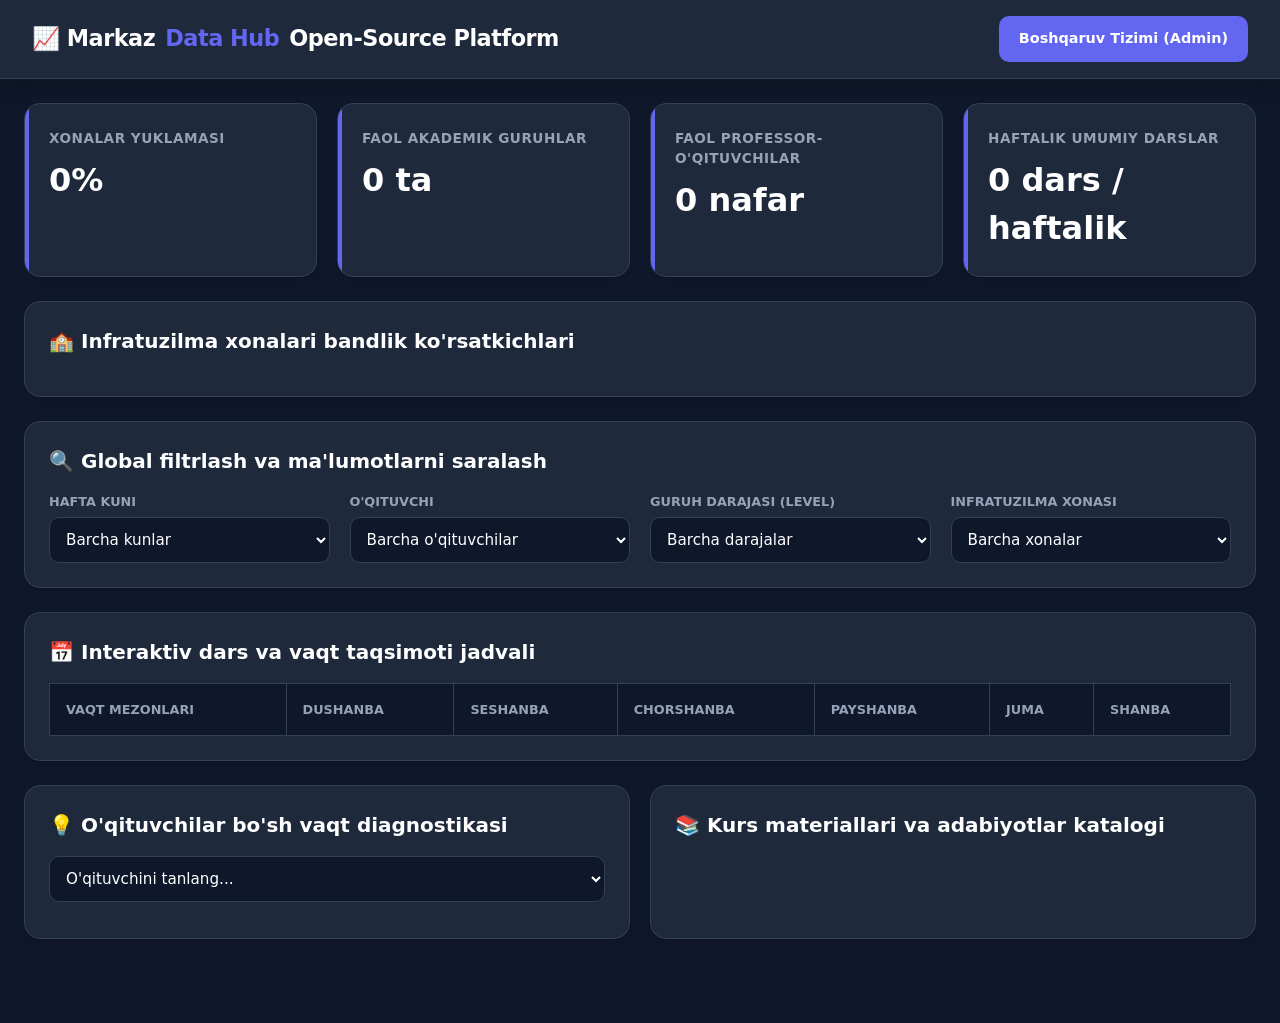
<file: index.html>
<!DOCTYPE html>
<html lang="uz">
<head>
  <meta charset="UTF-8">
  <meta name="viewport" content="width=device-width, initial-scale=1.0">
  <title>O'quv Markazi Analitika Hub</title>
  <link rel="stylesheet" href="style.css">
</head>
<body>
  <header class="navbar">
    <div class="brand">📈 Markaz <span>Data Hub</span> <div class="badge-os">Open-Source Platform</div></div>
    <a href="admin.html" class="btn btn-primary">Boshqaruv Tizimi (Admin)</a>
  </header>

  <main class="container">
    <!-- Analytical Pulse Counter Matrix -->
    <section class="grid grid-4" id="metric-pulse-row">
      <div class="card stat-card"><h3>Xonalar Yuklamasi</h3><p id="stat-occupancy">0%</p></div>
      <div class="card stat-card"><h3>Faol Akademik Guruhlar</h3><p id="stat-groups">0 ta</p></div>
      <div class="card stat-card"><h3>Faol Professor-O'qituvchilar</h3><p id="stat-teachers">0 nafar</p></div>
      <div class="card stat-card"><h3>Haftalik Umumiy Darslar</h3><p id="stat-lessons">0 ta</p></div>
    </section>

    <!-- Visual Infrastructure Heat Matrix -->
    <section class="card">
      <h2>🏫 Infratuzilma xonalari bandlik ko'rsatkichlari</h2>
      <div id="occupancy-container" class="grid grid-3"></div>
    </section>

    <!-- High-Performance Global Filter Core -->
    <section class="card">
      <h2>🔍 Global filtrlash va ma'lumotlarni saralash</h2>
      <div class="grid grid-4">
        <div>
          <label>Hafta Kuni</label>
          <select id="filter-day">
            <option value="">Barcha kunlar</option>
            <option value="Dushanba">Dushanba</option>
            <option value="Seshanba">Seshanba</option>
            <option value="Chorshanba">Chorshanba</option>
            <option value="Payshanba">Payshanba</option>
            <option value="Juma">Juma</option>
            <option value="Shanba">Shanba</option>
          </select>
        </div>
        <div>
          <label>O'qituvchi</label>
          <select id="filter-teacher"><option value="">Barcha o'qituvchilar</option></select>
        </div>
        <div>
          <label>Guruh Darajasi (Level)</label>
          <select id="filter-level">
            <option value="">Barcha darajalar</option>
            <option value="Beginner">Beginner</option>
            <option value="Elementary">Elementary</option>
            <option value="Pre-Intermediate">Pre-Intermediate</option>
            <option value="Intermediate">Intermediate</option>
            <option value="Advanced">Advanced</option>
            <option value="IELTS">IELTS</option>
            <option value="CEFR">CEFR</option>
          </select>
        </div>
        <div>
          <label>Infratuzilma Xonasi</label>
          <select id="filter-room-table"><option value="">Barcha xonalar</option></select>
        </div>
      </div>
    </section>

    <!-- Schedule Matrix Rendering Channel -->
    <section class="card text-scroll">
      <h2>📅 Interaktiv dars va vaqt taqsimoti jadvali</h2>
      <table>
        <thead><tr id="table-header"></tr></thead>
        <tbody id="table-body"></tbody>
      </table>
    </section>

    <!-- Side Intelligence Blocks -->
    <section class="grid grid-2">
      <div class="card">
        <h2>💡 O'qituvchilar bo'sh vaqt diagnostikasi</h2>
        <div style="margin-bottom: 12px;">
          <select id="free-teacher-select"><option value="">O'qituvchini tanlang...</option></select>
        </div>
        <div id="free-slots-output" style="display:flex; flex-direction:column; gap:8px;"></div>
      </div>

      <div class="card">
        <h2>📚 Kurs materiallari va adabiyotlar katalogi</h2>
        <ul id="groups-list" class="list-group"></ul>
      </div>
    </section>
  </main>

  <script src="script.js"></script>
</body>
</html>
</file>
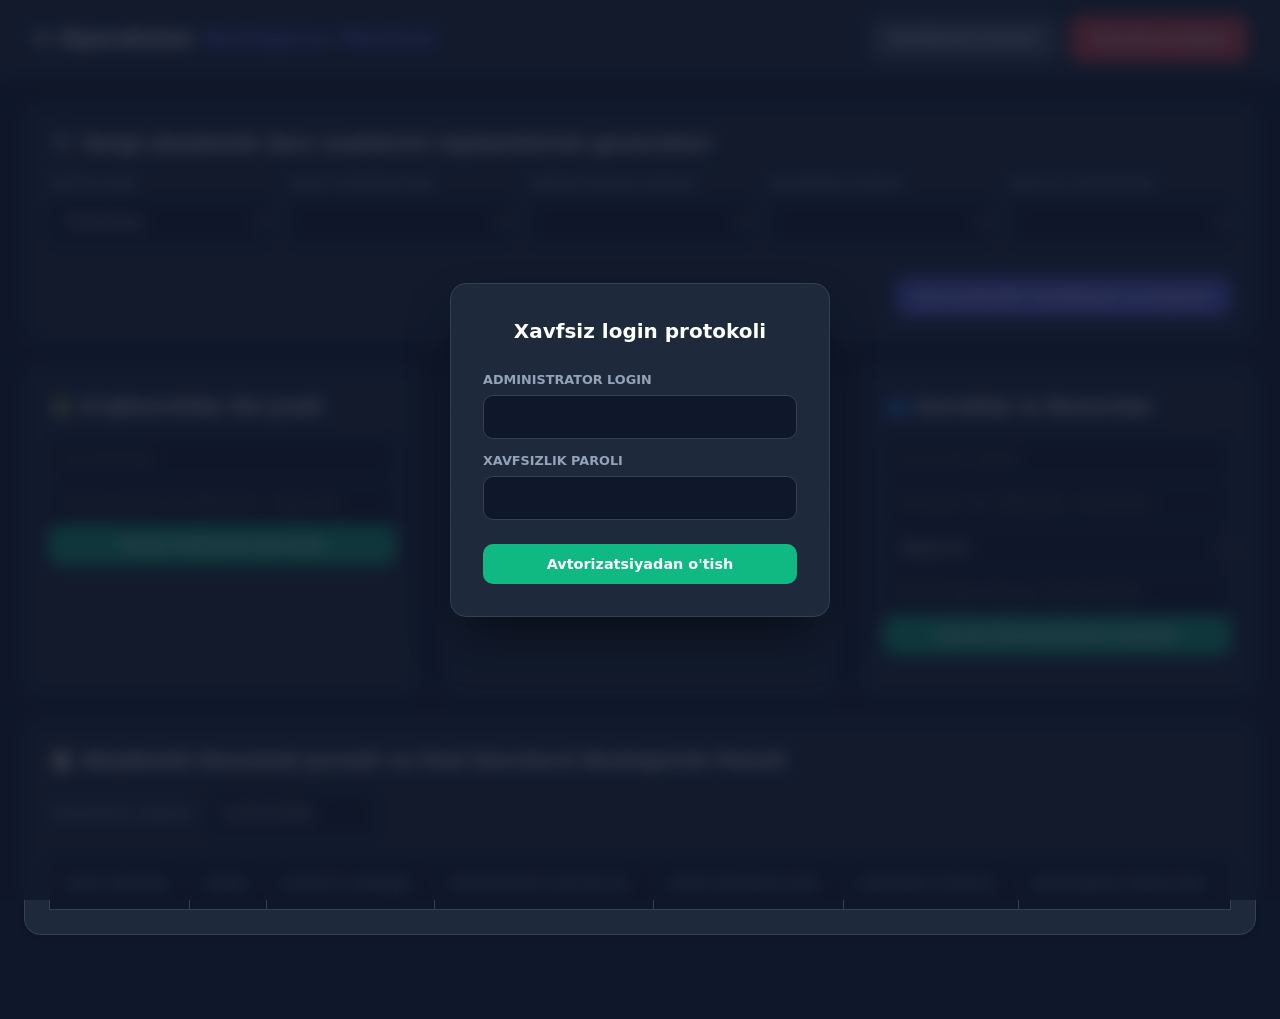
<file: admin.html>
<!DOCTYPE html>
<html lang="uz">
<head>
  <meta charset="UTF-8">
  <meta name="viewport" content="width=device-width, initial-scale=1.0">
  <title>Tizim Operatsion Boshqaruvi</title>
  <link rel="stylesheet" href="style.css">
</head>
<body>
  <!-- Gatekeeper Authorization Overlay Component -->
  <div id="login-overlay" class="modal-backdrop">
    <div class="card auth-card">
      <h2 style="justify-content:center; margin-bottom:24px;">Xavfsiz login protokoli</h2>
      <div id="login-error" class="alert alert-danger" style="display:none;"></div>
      <form id="login-form" class="flex-stack">
        <div>
          <label>Administrator Login</label>
          <input type="text" id="username" required autocomplete="username">
        </div>
        <div style="margin-top:12px;">
          <label>Xavfsizlik Paroli</label>
          <input type="password" id="password" required autocomplete="current-password">
        </div>
        <button type="submit" class="btn btn-success btn-block" style="margin-top:24px;">Avtorizatsiyadan o'tish</button>
      </form>
    </div>
  </div>

  <header class="navbar">
    <div class="brand">⚙️ Operatsion <span>Boshqaruv Markazi</span></div>
    <div style="display:flex; gap:12px;">
      <a href="index.html" class="btn" style="background:#475569; color:#fff;">Dashboard Oynasi</a>
      <button id="logout-btn" class="btn btn-danger">Tizimdan Chiqish</button>
    </div>
  </header>

  <main class="container">
    <!-- Live Booking Core Engine Component -->
    <section class="card">
      <h2>🛠️ Yangi akademik dars soatlarini rejalashtirish generatori</h2>
      <form id="lesson-form" class="grid grid-5 align-end">
        <div>
          <label>Hafta Kuni</label>
          <select id="lesson-day" required>
            <option value="Dushanba">Dushanba</option>
            <option value="Seshanba">Seshanba</option>
            <option value="Chorshanba">Chorshanba</option>
            <option value="Payshanba">Payshanba</option>
            <option value="Juma">Juma</option>
            <option value="Shanba">Shanba</option>
          </select>
        </div>
        <div><label>Vaqt Strategiyasi</label><select id="lesson-slot" required></select></div>
        <div><label>Infratuzilma Xonasi</label><select id="lesson-room" required></select></div>
        <div><label>Akademik Guruh</label><select id="lesson-group" required></select></div>
        <div><label>Mas'ul O'qituvchi</label><select id="lesson-teacher" required></select></div>
        <div style="grid-column: span 5; text-align: right; margin-top: 12px;">
          <button type="submit" class="btn btn-primary">Dars Jadvalini Tasdiqlash va Saqlash</button>
        </div>
      </form>
    </section>

    <!-- Entity Resource Creation Sub-Matrix -->
    <div class="grid grid-3">
      <div class="card">
        <h2>👨‍🏫 O'qituvchilar Ro'yxati</h2>
        <form id="teacher-form" class="flex-stack" style="margin-bottom:16px;">
          <input type="text" id="teacher-name" placeholder="Ism Familiya" required>
          <input type="text" id="teacher-lang" placeholder="Mutaxassislik tili (Masalan: Ingliz tili)" required>
          <button type="submit" class="btn btn-success btn-block">Yangi O'qituvchi Qo'shish</button>
        </form>
        <ul id="admin-teachers-list" class="list-group"></ul>
      </div>

      <div class="card">
        <h2>🏫 Xonalar Ko'rinishi</h2>
        <form id="room-form" class="flex-stack" style="margin-bottom:16px;">
          <input type="text" id="room-name" placeholder="Xona belgisi yoki raqami" required>
          <button type="submit" class="btn btn-success btn-block">Yangi Xona Yaratish</button>
        </form>
        <ul id="admin-rooms-list" class="list-group"></ul>
      </div>

      <div class="card">
        <h2>👥 Guruhlar & Resurslar</h2>
        <form id="group-form" class="flex-stack" style="margin-bottom:16px;">
          <input type="text" id="group-name" placeholder="Guruh ID / Nomi" required>
          <input type="text" id="group-type" placeholder="Yo'nalish turi (Masalan: Intensive)" required>
          <select id="group-level" required>
            <option value="Beginner">Beginner</option>
            <option value="Elementary">Elementary</option>
            <option value="Pre-Intermediate">Pre-Intermediate</option>
            <option value="Intermediate">Intermediate</option>
            <option value="Advanced">Advanced</option>
            <option value="IELTS">IELTS</option>
            <option value="CEFR">CEFR</option>
          </select>
          <input type="text" id="group-book" placeholder="Biriktirilgan Resurs Darslik Kitob" required>
          <button type="submit" class="btn btn-success btn-block">Guruh Ma'lumotlarini Saqlash</button>
        </form>
        <ul id="admin-groups-list" class="list-group"></ul>
      </div>
    </div>

    <!-- Attendance Operational Engine Register Matrix -->
    <section class="card text-scroll">
      <h2>📋 Akademik Davomat Jurnali va Faol Darslarni Boshqarish Paneli</h2>
      <div style="margin-bottom:20px; display:flex; align-items:center; gap:12px;">
        <label style="margin-bottom:0;">Tekshiruv Sanasi:</label>
        <input type="date" id="attendance-date" style="width:auto; max-width:240px;">
      </div>
      <table>
        <thead>
          <tr>
            <th>Vaqt Mezoni</th>
            <th>Xona</th>
            <th>Guruh & Daraja</th>
            <th>Professor-O'qituvchi</th>
            <th>Kurs Materiallari</th>
            <th>Davomat Statusi</th>
            <th>Boshqaruv Amallari</th>
          </tr>
        </thead>
        <tbody id="admin-lessons-table"></tbody>
      </table>
    </section>
  </main>
  <script src="admin.js"></script>
</body>
</html>
</file>
<file: style.css>
:root {
  --bg: #0f172a;
  --surface: #1e293b;
  --surface-hover: #334155;
  --text: #f8fafc;
  --text-muted: #94a3b8;
  --brand: #6366f1;
  --brand-light: rgba(99, 102, 241, 0.15);
  --success: #10b981;
  --danger: #ef4444;
  --border: #334155;
  --radius-lg: 16px;
  --radius-md: 10px;
  --font: system-ui, -apple-system, BlinkMacSystemFont, "Segoe UI", Roboto, sans-serif;
}

* { box-sizing: border-box; margin: 0; padding: 0; font-family: var(--font); }
body { background: var(--bg); color: var(--text); padding-bottom: 60px; line-height: 1.5; }
.container { max-width: 1440px; margin: 0 auto; padding: 24px; display: flex; flex-direction: column; gap: 24px; }

.navbar { background: var(--surface); padding: 16px 32px; display: flex; justify-content: space-between; align-items: center; border-bottom: 1px solid var(--border); box-shadow: 0 4px 20px rgba(0,0,0,0.2); }
.brand { font-size: 1.4rem; font-weight: 800; color: #fff; display: flex; align-items: center; gap: 10px; letter-spacing: -0.5px; }
.brand span { color: var(--brand); }

.card { background: var(--surface); padding: 24px; border-radius: var(--radius-lg); border: 1px solid var(--border); box-shadow: 0 4px 6px -1px rgba(0,0,0,0.1); }
.card h2 { font-size: 1.25rem; font-weight: 700; margin-bottom: 16px; color: #fff; display: flex; align-items: center; gap: 8px; }

.grid { display: grid; gap: 20px; }
.grid-2 { grid-template-columns: repeat(auto-fit, minmax(320px, 1fr)); }
.grid-3 { grid-template-columns: repeat(auto-fit, minmax(280px, 1fr)); }
.grid-4 { grid-template-columns: repeat(auto-fit, minmax(240px, 1fr)); }
.grid-5 { grid-template-columns: repeat(auto-fit, minmax(180px, 1fr)); }
.align-end { align-items: flex-end; }

.stat-card { text-align: left; position: relative; overflow: hidden; }
.stat-card h3 { font-size: 0.85rem; text-transform: uppercase; letter-spacing: 0.5px; color: var(--text-muted); }
.stat-card p { font-size: 2rem; font-weight: 800; color: #fff; margin-top: 8px; }
.stat-card::before { content: ''; position: absolute; top: 0; left: 0; width: 4px; height: 100%; background: var(--brand); }

label { font-size: 0.8rem; font-weight: 700; color: var(--text-muted); margin-bottom: 6px; display: block; text-transform: uppercase; }
input, select { width: 100%; padding: 12px; background: #0f172a; border: 1px solid var(--border); border-radius: var(--radius-md); color: #fff; font-size: 0.95rem; transition: all 0.2s ease; }
input:focus, select:focus { border-color: var(--brand); outline: none; box-shadow: 0 0 0 3px var(--brand-light); }

.btn { padding: 12px 20px; border: none; border-radius: var(--radius-md); font-weight: 700; cursor: pointer; transition: all 0.2s; font-size: 0.9rem; text-align: center; text-decoration: none; display: inline-block; }
.btn-primary { background: var(--brand); color: #fff; }
.btn-success { background: var(--success); color: #fff; }
.btn-danger { background: var(--danger); color: #fff; }
.btn-block { width: 100%; display: block; }
.btn:hover { filter: brightness(1.1); transform: translateY(-1px); }
.btn:active { transform: translateY(0); }

.badge-occupancy { padding: 20px; border-radius: var(--radius-md); font-weight: 700; text-align: center; transition: transform 0.2s; }
.badge-occupancy:hover { transform: scale(1.02); }
.low-occupancy { background: rgba(16, 185, 129, 0.1); color: var(--success); border: 1px solid rgba(16, 185, 129, 0.3); }
.mid-occupancy { background: rgba(245, 158, 11, 0.1); color: #f59e0b; border: 1px solid rgba(245, 158, 11, 0.3); }
.high-occupancy { background: rgba(239, 68, 68, 0.1); color: var(--danger); border: 1px solid rgba(239, 68, 68, 0.3); }

.text-scroll { overflow-x: auto; width: 100%; }
table { width: 100%; border-collapse: collapse; text-align: left; font-size: 0.9rem; min-width: 900px; }
th, td { padding: 16px; border: 1px solid var(--border); vertical-align: top; }
th { background: #0f172a; font-weight: 700; color: var(--text-muted); text-transform: uppercase; font-size: 0.8rem; }

.schedule-block { background: var(--brand-light); border-left: 4px solid var(--brand); padding: 12px; border-radius: var(--radius-md); margin-bottom: 8px; box-shadow: 0 2px 4px rgba(0,0,0,0.1); }
.schedule-block div { margin-bottom: 4px; }
.level-tag { background: #334155; color: #fff; padding: 2px 6px; border-radius: 4px; font-size: 0.7rem; font-weight: 700; display: inline-block; text-transform: uppercase; }

.list-group { list-style: none; display: flex; flex-direction: column; gap: 8px; }
.list-group li { display: flex; justify-content: space-between; align-items: center; padding: 14px; background: #0f172a; border-radius: var(--radius-md); border: 1px solid var(--border); }

.modal-backdrop { position: fixed; inset: 0; background: rgba(15, 23, 42, 0.8); backdrop-filter: blur(8px); display: flex; justify-content: center; align-items: center; z-index: 9999; }
.auth-card { width: 100%; max-width: 380px; padding: 32px; box-shadow: 0 25px 50px -12px rgba(0,0,0,0.5); }
.alert { padding: 12px; border-radius: var(--radius-md); font-size: 0.85rem; font-weight: 600; margin-bottom: 16px; }
.alert-danger { background: rgba(239, 68, 68, 0.1); color: var(--danger); border: 1px solid rgba(239, 68, 68, 0.2); }

.free-slot-tag { background: var(--brand-light); color: var(--brand); border: 1px solid var(--brand); padding: 4px 8px; border-radius: 6px; font-size: 0.8rem; font-weight: 600; display: inline-block; margin: 2px; }

@media (max-width: 768px) {
  .navbar { padding: 16px; flex-direction: column; gap: 12px; }
  .container { padding: 12px; gap: 16px; }
}
</file>
